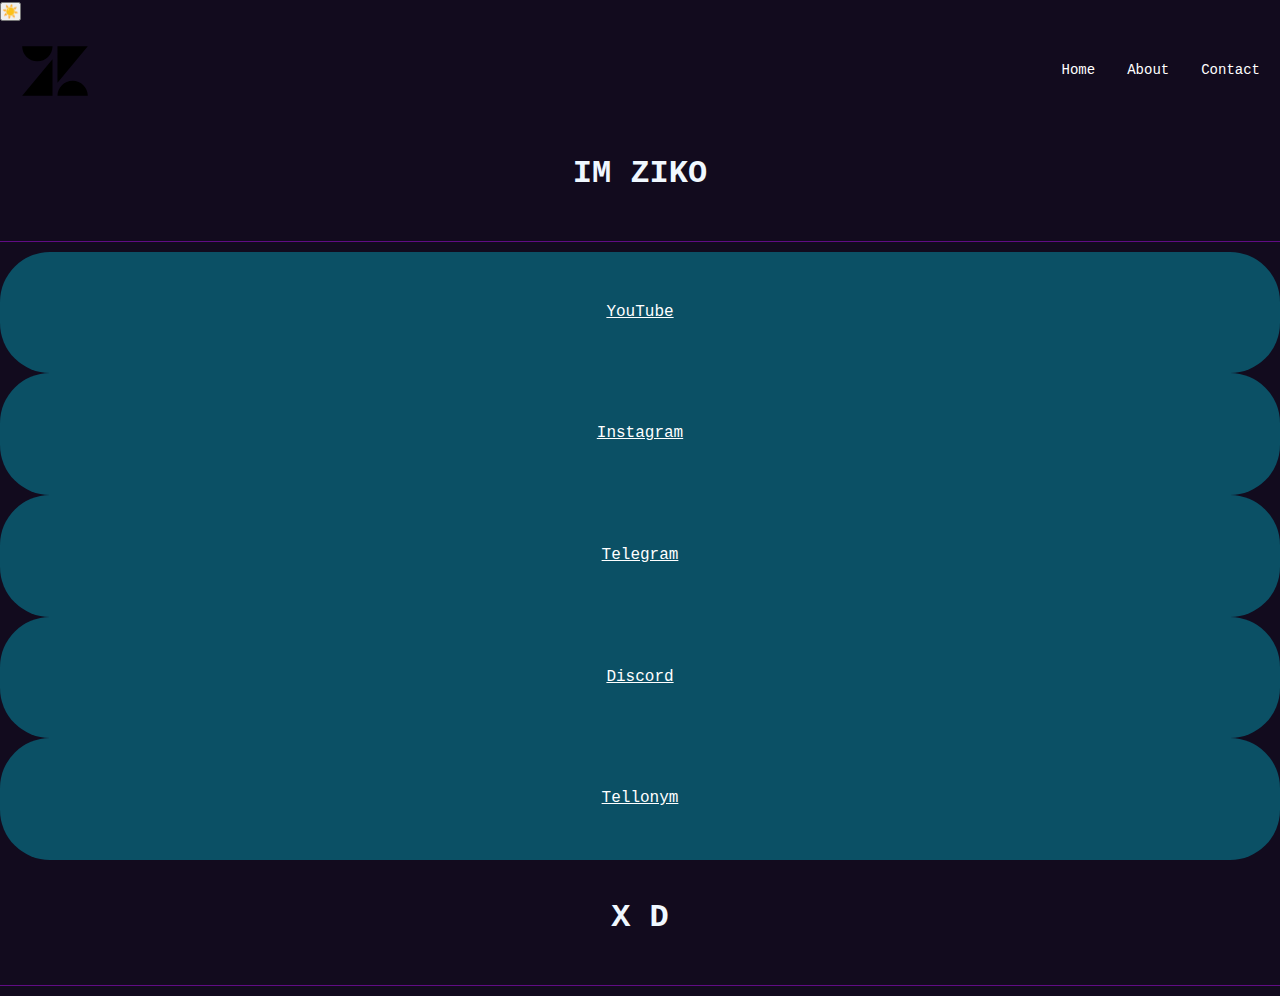
<file: index.html>
<!DOCTYPE html>
<html lang="en">
<head>
  <meta charset="UTF-8">
  <meta name="viewport" content="width=device-width, initial-scale=1.0">
  <title>ZIKO</title>
  <link rel="stylesheet" href="Style.css">
  <link rel="icon" href="Z.svg">
</head>
<body>

  <!-- زر تبديل الثيم -->
  <button id="theme-toggle" class="theme-btn" title="Change theme">
  <span id="theme-icon">🌙</span>
</button>



  <!-- الهيدر -->
  <header>
    <img class="Logo" src="Z.svg" alt="logo" width="70" height="70">
    <nav class="nav_links">
      <ul>
        <li><a href="index.html">Home</a></li>
        <li><a href="index.html">About</a></li>
        <li><a href="index.html">Contact</a></li>
      </ul>
    </nav>
  </header>

  <!-- الاسم -->
  <section class="name">
    <div>
      <h1>IM ZIKO</h1>
    </div>
  </section>

  <hr>

  <!-- الروابط الاجتماعية -->
  <div class="social-links">
    <ul>
      <li><p><a class="Links" href="https://www.youtube.com/@Z8K0" target="_blank">YouTube</a></p></li>
      <li><p><a class="Links" href="https://www.instagram.com/n3c0_/" target="_blank">Instagram</a></p></li>
      <li><p><a class="Links" href="https://t.me/PO8NT" target="_blank">Telegram</a></p></li>
      <li><p><a class="Links" href="https://discord.com/invite/JZN3GJaDpm" target="_blank">Discord</a></p></li>
      <li><p><a class="Links" href="https://tellonym.me/z8k0" target="_blank">Tellonym</a></p></li>
    </ul>
  </div>

  <section class="name">
    <div>
      <h1>X D</h1>
    </div>
  </section>

  <hr>

  <!-- سكربت تبديل الثيم -->
  
  <script>
  const themeBtn = document.getElementById('theme-toggle');
  const themeIcon = document.getElementById('theme-icon');
  const prefersDark = window.matchMedia('(prefers-color-scheme: dark)').matches;

  // تحميل التفضيل المحفوظ أو النظام
  if (localStorage.getItem('theme') === 'light' || (!localStorage.getItem('theme') && !prefersDark)) {
    document.body.classList.add('light-mode');
    themeIcon.textContent = '☀️';
  }

  // عند الضغط على الزر
  themeBtn.addEventListener('click', () => {
    document.body.classList.toggle('light-mode');
    const isLight = document.body.classList.contains('light-mode');
    themeIcon.textContent = isLight ? '☀️' : '🌙';
    localStorage.setItem('theme', isLight ? 'light' : 'dark');
  });
</script>

  </script>

</body>
</html>
</file>
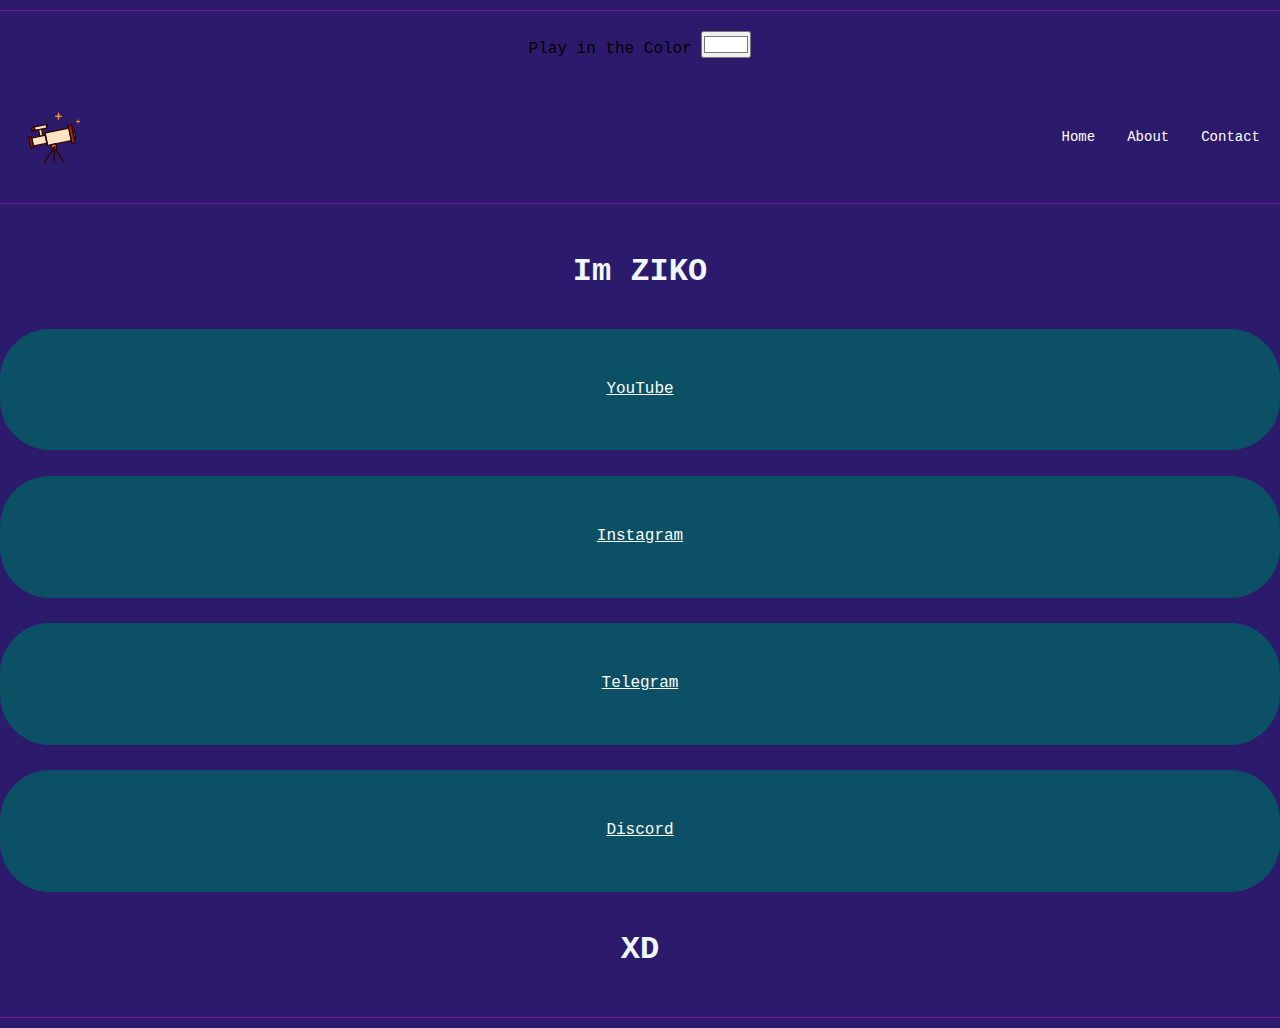
<file: ZIKOUP/index.html>
<!DOCTYPE html>
<html lang="ar">
<head>
  <link rel="stylesheet" href="Style.css">
  
<meta charset="UTF-8">
<title>ZIKO</title>


<link rel="icon" href="astronomical.svg">


<style>
  :root {
    --main-bg-color: rgb(44, 27, 109); /* اللون الافتراضي */
    --main-text-color: black;
  }

  body {
    background-color: var(--main-bg-color);
    color: var(--main-text-color);
    transition: background-color 0.3s, color 0.3s;
    
  }

  header {
    padding: 20px;
    text-align: center;
    background-color: var(--main-bg-color);
  }
</style>
</head>
<body>
<hr>

<div style="margin:20px; text-align:center;">
  <label class="co" >Play in the Color  </label>
  <input type="color" id="bgColor" value="#ffffff">
<br>
</div>

<script>
  const bgColor = document.getElementById('bgColor');
  const textColor = document.getElementById('textColor');

  bgColor.addEventListener('input', () => {
    document.documentElement.style.setProperty('--main-bg-color', bgColor.value);
  });

  textColor.addEventListener('input', () => {
    document.documentElement.style.setProperty('--main-text-color', textColor.value);
  });


</script>

  <header>
        <img class="Logo" src="astronomical.svg" alt="logo" width="70" height="70">
        <nav class="nav_links">
            <ul>
                <li><a href="index.html">Home</a></li>
                <li><a href="index.html">About</a></li>
                <li><a href="index.html">Contact</a></li>
            </ul>
        </nav>
    </header>
<hr>


   <section class="name">
    <div>
        <h1>
            Im ZIKO
        </h1>
    </div>
   </section>
 
   
 <div>
             <ul>
                <li><P><A class="Links" HREF="https://www.youtube.com/@Z8K0" target="_blank" >YouTube</A></P></li>
            </ul>
</div>

<br>

<div>
    <ul>
        <li><P><A class="Links" HREF="https://www.instagram.com/n3c0_/" target="_blank" >Instagram</A ></P></li>
    </ul>
</div>

<br>

<div>
    <ul>
        <li><P><A class="Links" HREF="https://t.me/PO8NT" target="_blank" >Telegram</A></P></li>
    </ul>
</div>

<br>

<div>
    <ul>
        <li><P><A class="Links" HREF="https://discord.com/invite/JZN3GJaDpm" target="_blank" >Discord</A></P></li>
    </ul>
</div>

<section class="name">
    <div>
        <h1>
            XD
        </h1>
    </div>
   </section>

   
<hr>
</body>
</html>
</file>
<file: Style.css>
@import url('https://fonts.googleapis.com/css2?family=BBH+Sans+Bogle&family=Henny+Penny&family=Metamorphous&family=Roboto:ital,wght@0,100..900;1,100..900&display=swap');


* {
   margin: 0;
   padding: 0;
   box-sizing: border-box;
   scroll-behavior: smooth;
}

body {
   background-color: rgb(18, 11, 30);
   color: white;
   font-family: Arial, sans-serif;
   line-height: 1.6;
   font-family: 'Courier New', Courier, monospace;
   font-size: medium;
}
header {

    display: flex;
    align-items: center;
    justify-content: space-between;
    padding: 10px 20px;
}
.nav_links ul {
    display: flex;
    list-style: none;
    gap: 2rem;
}
.nav_links ul li a {
    color: white;
    text-decoration: none;
    font-size: 14px;
    transition: color 0.3s ease;
}
.nav_links ul li a:hover {
    color: hsl(284, 89%, 48%);
    text-decoration: none;
    font-size: 14px;
    transition: color 0.3s ease;
}
    hr {
        border: 0;
        height: 1px;
        background: #ae0ee9;
        margin: 10px 0;
        opacity: 0.5;
    }
.name {
    display: flex;
    flex-direction: column;
    align-items: center;
    justify-content: flex-start;
    text-align: center;
    padding: 2rem 20px;
    color: aliceblue;
}

.name:hover {
    display: flex;
    flex-direction: column;
    align-items: center;
    justify-content: flex-start;
    text-align: center;
    padding: 2rem 20px;
    color: hsl(284, 89%, 48%);
}

.Links {
 display: inline-block;
 background-color: rgb(11, 80, 101); 
   color: white;
   padding: 10px 20px;
border-radius: 50px; 
display: flex;
    flex-direction: column;
    align-items: center;
    justify-content: flex-start;
    text-align: center;
    padding: 3rem 10px;
}

.Links:hover {
 display: inline-block;
 background-color: rgb(70, 24, 130); 
   color: rgb(50, 10, 10);
   padding: 10px 20px;
border-radius: 50px; 
display: flex;
    flex-direction: column;
    align-items: center;
    justify-content: flex-start;
    text-align: center;
    padding: 3rem 10px;
    
}
</file>
<file: ZIKOUP/Style.css>
@import url('https://fonts.googleapis.com/css2?family=BBH+Sans+Bogle&family=Henny+Penny&family=Metamorphous&family=Roboto:ital,wght@0,100..900;1,100..900&display=swap');


* {
   margin: 0;
   padding: 0;
   box-sizing: border-box;
   scroll-behavior: smooth;
}

body {
   background-color: rgb(18, 11, 30);
   color: white;
   font-family: Arial, sans-serif;
   line-height: 1.6;
   font-family: 'Courier New', Courier, monospace;
   font-size: medium;
}
header {

    display: flex;
    align-items: center;
    justify-content: space-between;
    padding: 10px 20px;
}
.nav_links ul {
    display: flex;
    list-style: none;
    gap: 2rem;
}
.nav_links ul li a {
    color: white;
    text-decoration: none;
    font-size: 14px;
    transition: color 0.3s ease;
}
.nav_links ul li a:hover {
    color: hsl(284, 89%, 48%);
    text-decoration: none;
    font-size: 14px;
    transition: color 0.3s ease;
}
    hr {
        border: 0;
        height: 1px;
        background: #ae0ee9;
        margin: 10px 0;
        opacity: 0.5;
    }
.name {
    display: flex;
    flex-direction: column;
    align-items: center;
    justify-content: flex-start;
    text-align: center;
    padding: 2rem 20px;
    color: aliceblue;
}

.name:hover {
    display: flex;
    flex-direction: column;
    align-items: center;
    justify-content: flex-start;
    text-align: center;
    padding: 2rem 20px;
    color: hsl(284, 89%, 48%);
}

.Links {
 display: inline-block;
 background-color: rgb(11, 80, 101); 
   color: white;
   padding: 10px 20px;
border-radius: 50px; 
display: flex;
    flex-direction: column;
    align-items: center;
    justify-content: flex-start;
    text-align: center;
    padding: 3rem 10px;
}

.Links:hover {
 display: inline-block;
 background-color: rgb(70, 24, 130); 
   color: rgb(50, 10, 10);
   padding: 10px 20px;
border-radius: 50px; 
display: flex;
    flex-direction: column;
    align-items: center;
    justify-content: flex-start;
    text-align: center;
    padding: 3rem 10px;
    
}
</file>
